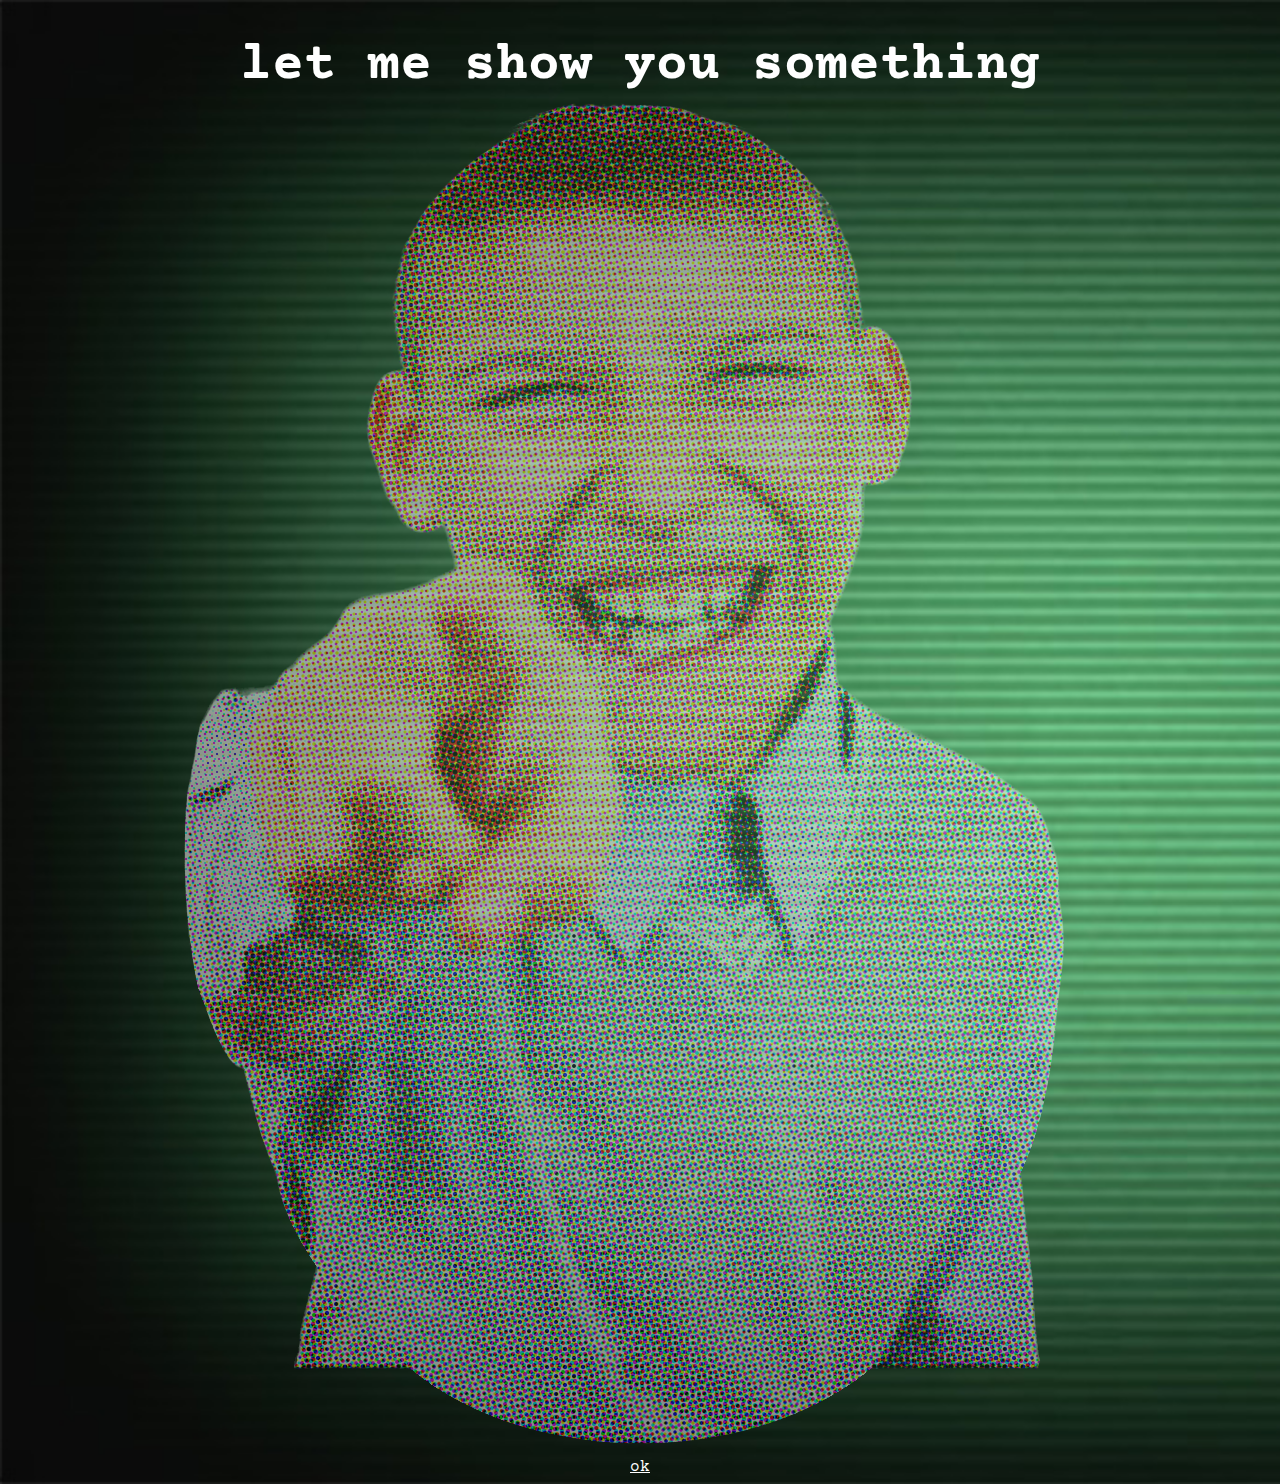
<file: index.html>
<!DOCTYPE html>
<!--[if lt IE 7]>      <html class="no-js lt-ie9 lt-ie8 lt-ie7"> <![endif]-->
<!--[if IE 7]>         <html class="no-js lt-ie9 lt-ie8"> <![endif]-->
<!--[if IE 8]>         <html class="no-js lt-ie9"> <![endif]-->
<!--[if gt IE 8]>      <html class="no-js"> <!--<![endif]-->
<html>
  <head>
    <meta charset="utf-8" />
    <meta http-equiv="X-UA-Compatible" content="IE=edge" />
    <title>The Scary Maze Game</title>
    <meta name="description" content="" />
    <meta name="viewport" content="width=device-width, initial-scale=1" />
    <link rel="stylesheet" href="css/stylesheet.css" />
  </head>
  <body id="blankscreen">
    <h1>let me show you something</h1>
    <img src="img/brother.png" style="opacity: 50%; margin-top: -5%" />
    <a href="opening.html">ok</a>
  </body>
</html>
</file>
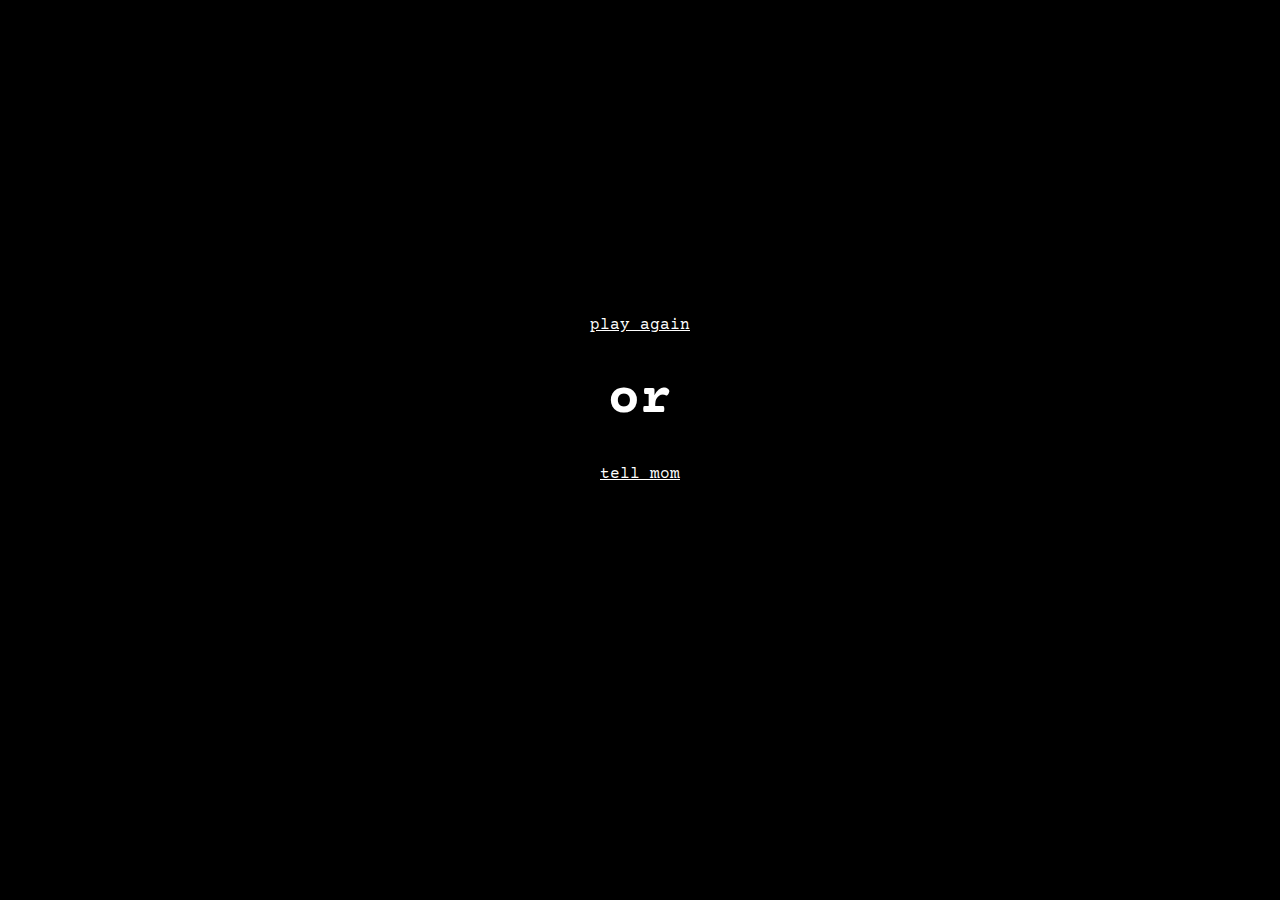
<file: decide.html>
<!DOCTYPE html>
<!--[if lt IE 7]>      <html class="no-js lt-ie9 lt-ie8 lt-ie7"> <![endif]-->
<!--[if IE 7]>         <html class="no-js lt-ie9 lt-ie8"> <![endif]-->
<!--[if IE 8]>         <html class="no-js lt-ie9"> <![endif]-->
<!--[if gt IE 8]>      <html class="no-js"> <!--<![endif]-->
<html>
  <head>
    <meta charset="utf-8" />
    <meta http-equiv="X-UA-Compatible" content="IE=edge" />
    <title>Decide</title>
    <meta name="description" content="" />
    <meta name="viewport" content="width=device-width, initial-scale=1" />
    <link rel="stylesheet" href="css/stylesheet.css" />
  </head>
  <body>
    <div id="center">
      <a href="index.html">play again</a>
      <h1>or</h1>
      <a href="tellmom.html">tell mom</a>
    </div>
  </body>
</html>
</file>
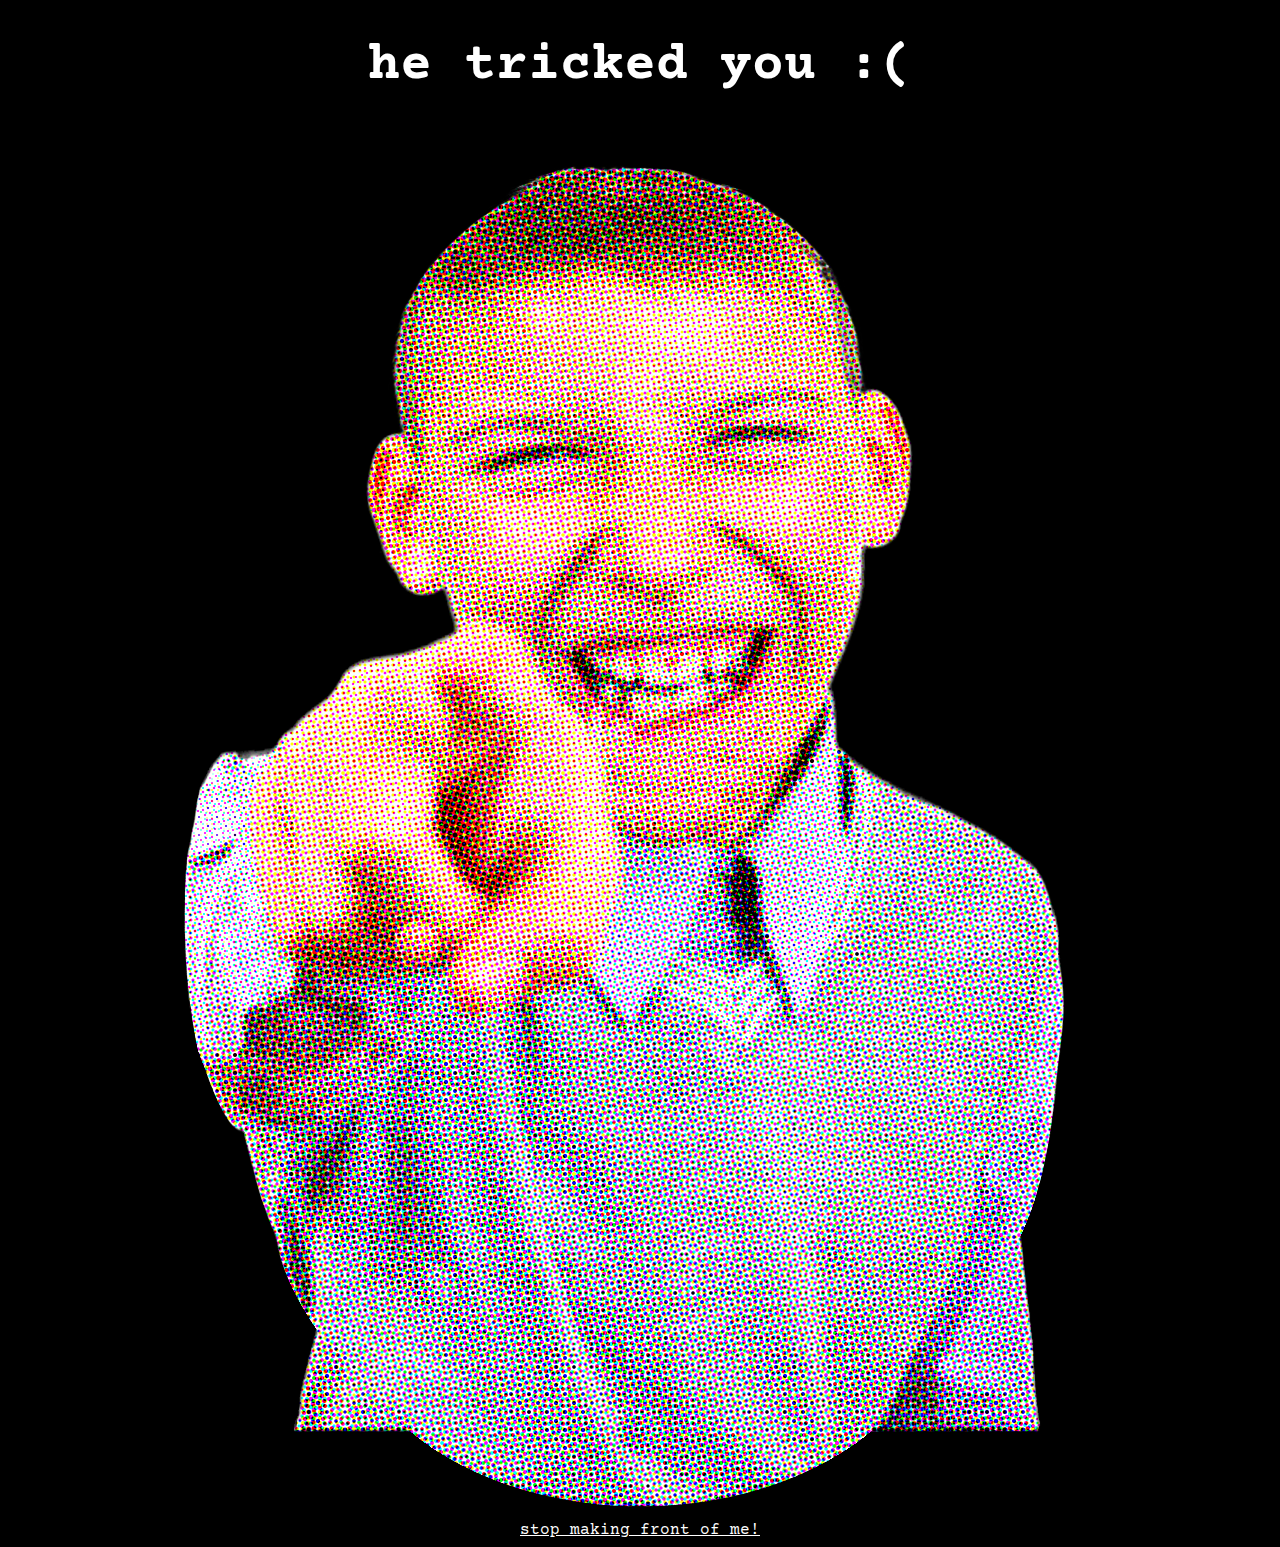
<file: hahaha.html>
<!DOCTYPE html>
<!--[if lt IE 7]>      <html class="no-js lt-ie9 lt-ie8 lt-ie7"> <![endif]-->
<!--[if IE 7]>         <html class="no-js lt-ie9 lt-ie8"> <![endif]-->
<!--[if IE 8]>         <html class="no-js lt-ie9"> <![endif]-->
<!--[if gt IE 8]>      <html class="no-js"> <!--<![endif]-->
<html>
  <head>
    <meta charset="utf-8" />
    <meta http-equiv="X-UA-Compatible" content="IE=edge" />
    <title>hahaha</title>
    <meta name="description" content="" />
    <meta name="viewport" content="width=device-width, initial-scale=1" />
    <link rel="stylesheet" href="css/stylesheet.css" />
  </head>
  <body>
    <h1>he tricked you :(</h1>
    <img src="img/brother.png" />
    <a href="decide.html">stop making front of me!</a>
  </body>
</html>
</file>
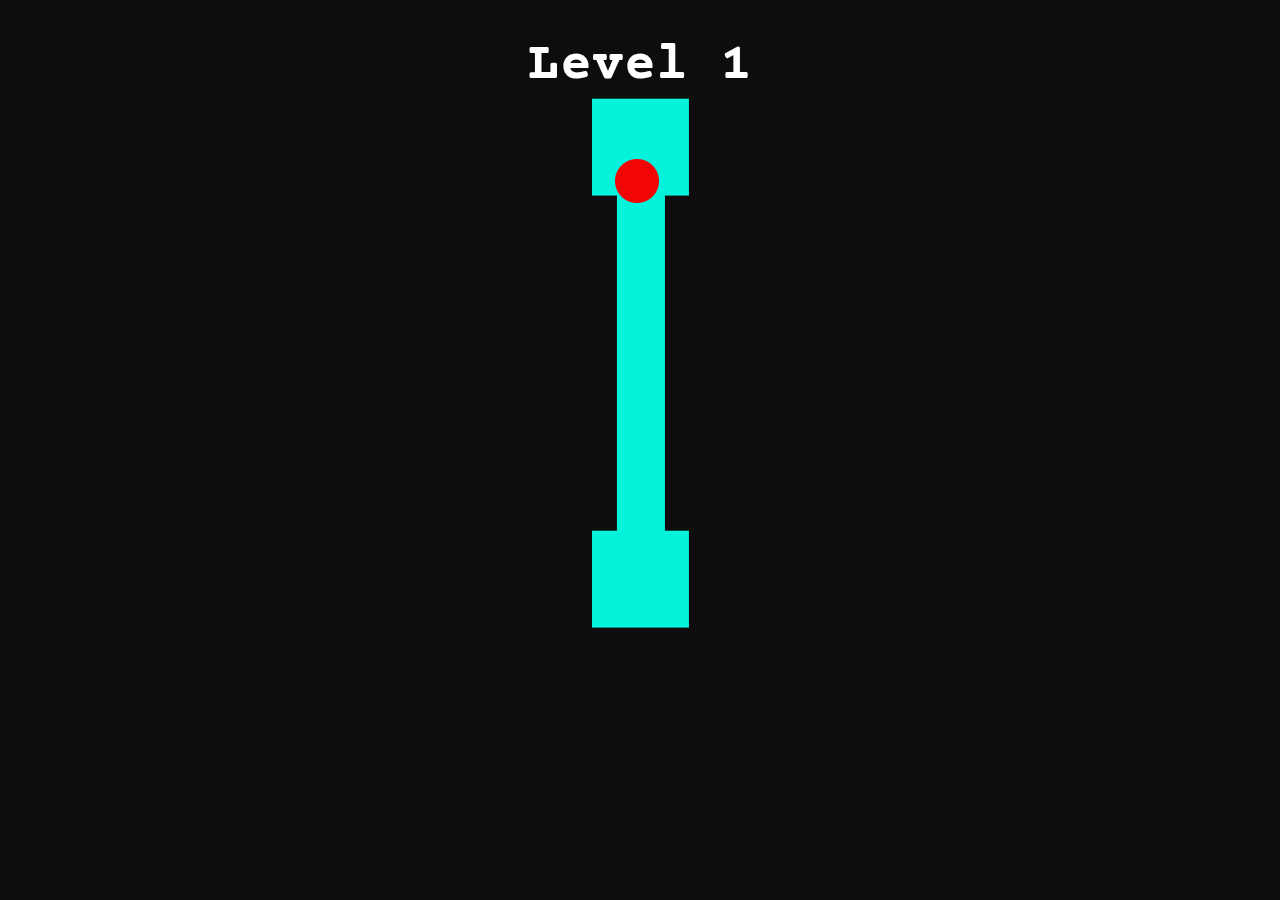
<file: level1.html>
<!DOCTYPE html>
<!--[if lt IE 7]>      <html class="no-js lt-ie9 lt-ie8 lt-ie7"> <![endif]-->
<!--[if IE 7]>         <html class="no-js lt-ie9 lt-ie8"> <![endif]-->
<!--[if IE 8]>         <html class="no-js lt-ie9"> <![endif]-->
<!--[if gt IE 8]>      <html class="no-js"> <!--<![endif]-->
<html>
  <head>
    <meta charset="utf-8" />
    <meta http-equiv="X-UA-Compatible" content="IE=edge" />
    <title>Level 1</title>
    <meta name="description" content="" />
    <meta name="viewport" content="width=device-width, initial-scale=1" />
    <link rel="stylesheet" href="css/stylesheet.css" />
  </head>
  <body id="level1">
    <h1>Level 1</h1>
    <div id="reddot1">
      <div id="reddot1header"> <img src="img/reddot.png" /></div>
     
    </div>
    <div class="hide1"></div>
      <a class="levellink1" 
      href="level2.html">next level</a>
    </div>
    <script>
      //Make the DIV element draggagle:
      dragElement(document.getElementById("reddot1"));
      
      function dragElement(elmnt) {
        var pos1 = 0, pos2 = 0, pos3 = 0, pos4 = 0;
        if (document.getElementById(elmnt.id + "header")) {
          /* if present, the header is where you move the DIV from:*/
          document.getElementById(elmnt.id + "header").onmousedown = dragMouseDown;
        } else {
          /* otherwise, move the DIV from anywhere inside the DIV:*/
          elmnt.onmousedown = dragMouseDown;
        }
      
        function dragMouseDown(e) {
          e = e || window.event;
          e.preventDefault();
          // get the mouse cursor position at startup:
          pos3 = e.clientX;
          pos4 = e.clientY;
          document.onmouseup = closeDragElement;
          // call a function whenever the cursor moves:
          document.onmousemove = elementDrag;
        }
      
        function elementDrag(e) {
          e = e || window.event;
          e.preventDefault();
          // calculate the new cursor position:
          pos1 = pos3 - e.clientX;
          pos2 = pos4 - e.clientY;
          pos3 = e.clientX;
          pos4 = e.clientY;
          // set the element's new position:
          elmnt.style.top = (elmnt.offsetTop - pos2) + "px";
          elmnt.style.left = (elmnt.offsetLeft - pos1) + "px";
        }
      
        function closeDragElement() {
          /* stop moving when mouse button is released:*/
          document.onmouseup = null;
          document.onmousemove = null;
        }
      }</script>
  </body>
 
</html>
</file>
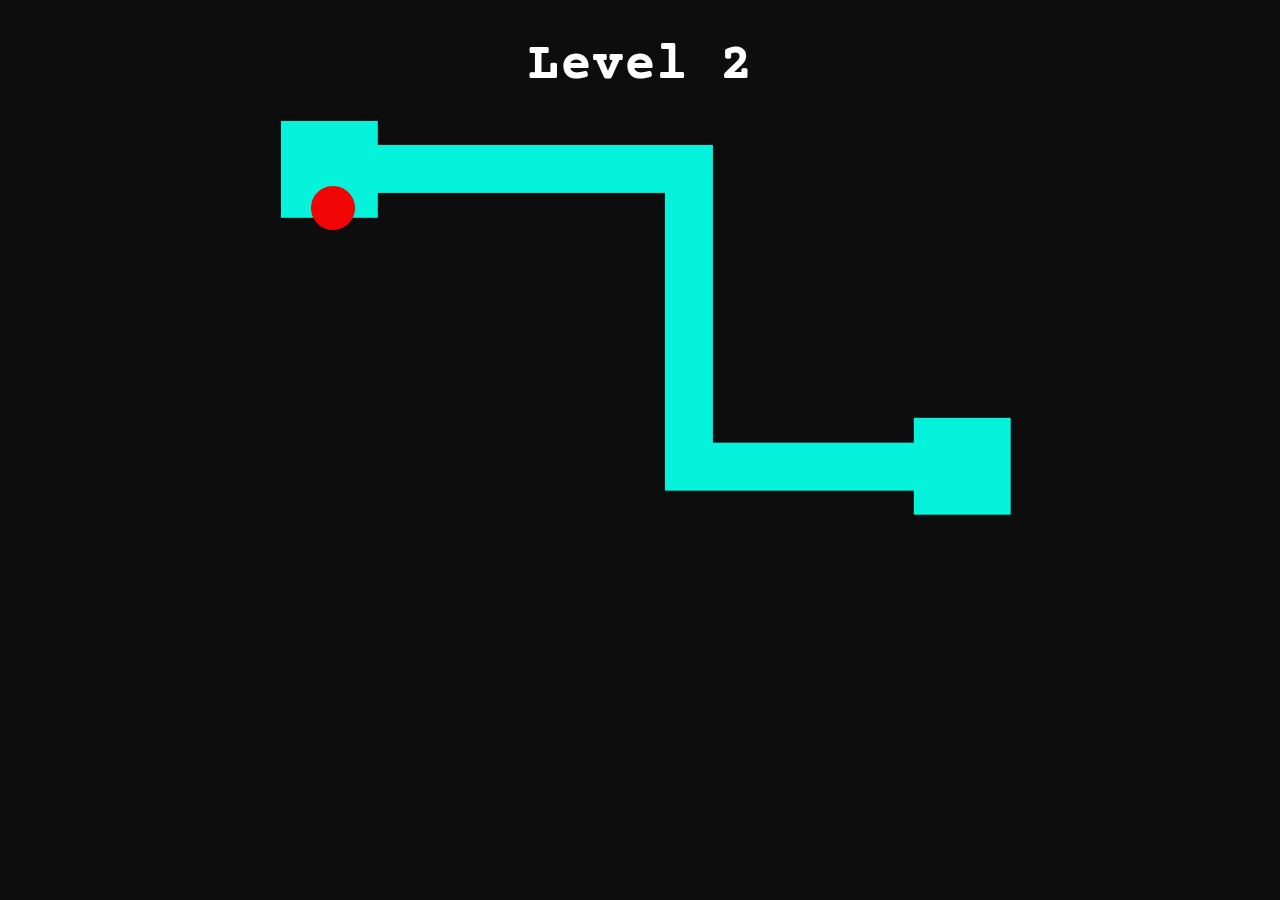
<file: level2.html>
<!DOCTYPE html>
<!--[if lt IE 7]>      <html class="no-js lt-ie9 lt-ie8 lt-ie7"> <![endif]-->
<!--[if IE 7]>         <html class="no-js lt-ie9 lt-ie8"> <![endif]-->
<!--[if IE 8]>         <html class="no-js lt-ie9"> <![endif]-->
<!--[if gt IE 8]>      <html class="no-js"> <!--<![endif]-->
<html>
  <head>
    <meta charset="utf-8" />
    <meta http-equiv="X-UA-Compatible" content="IE=edge" />
    <title>Level 2</title>
    <meta name="description" content="" />
    <meta name="viewport" content="width=device-width, initial-scale=1" />
    <link rel="stylesheet" href="css/stylesheet.css" />
  </head>
  <body id="level2">
    <h1>Level 2</h1>
    <div id="reddot2">
      <div id="reddot2header"> <img src="img/reddot.png" /></div>
      </div>
    <div class="hide2"></div>
    <a class="levellink2" 
    href="level3.html">next level</a>
  </div>
  <script>
    //Make the DIV element draggagle:
    dragElement(document.getElementById("reddot2"));
    
    function dragElement(elmnt) {
      var pos1 = 0, pos2 = 0, pos3 = 0, pos4 = 0;
      if (document.getElementById(elmnt.id + "header")) {
        /* if present, the header is where you move the DIV from:*/
        document.getElementById(elmnt.id + "header").onmousedown = dragMouseDown;
      } else {
        /* otherwise, move the DIV from anywhere inside the DIV:*/
        elmnt.onmousedown = dragMouseDown;
      }
    
      function dragMouseDown(e) {
        e = e || window.event;
        e.preventDefault();
        // get the mouse cursor position at startup:
        pos3 = e.clientX;
        pos4 = e.clientY;
        document.onmouseup = closeDragElement;
        // call a function whenever the cursor moves:
        document.onmousemove = elementDrag;
      }
    
      function elementDrag(e) {
        e = e || window.event;
        e.preventDefault();
        // calculate the new cursor position:
        pos1 = pos3 - e.clientX;
        pos2 = pos4 - e.clientY;
        pos3 = e.clientX;
        pos4 = e.clientY;
        // set the element's new position:
        elmnt.style.top = (elmnt.offsetTop - pos2) + "px";
        elmnt.style.left = (elmnt.offsetLeft - pos1) + "px";
      }
    
      function closeDragElement() {
        /* stop moving when mouse button is released:*/
        document.onmouseup = null;
        document.onmousemove = null;
      }
    }</script>
  </body>
</html>
</file>
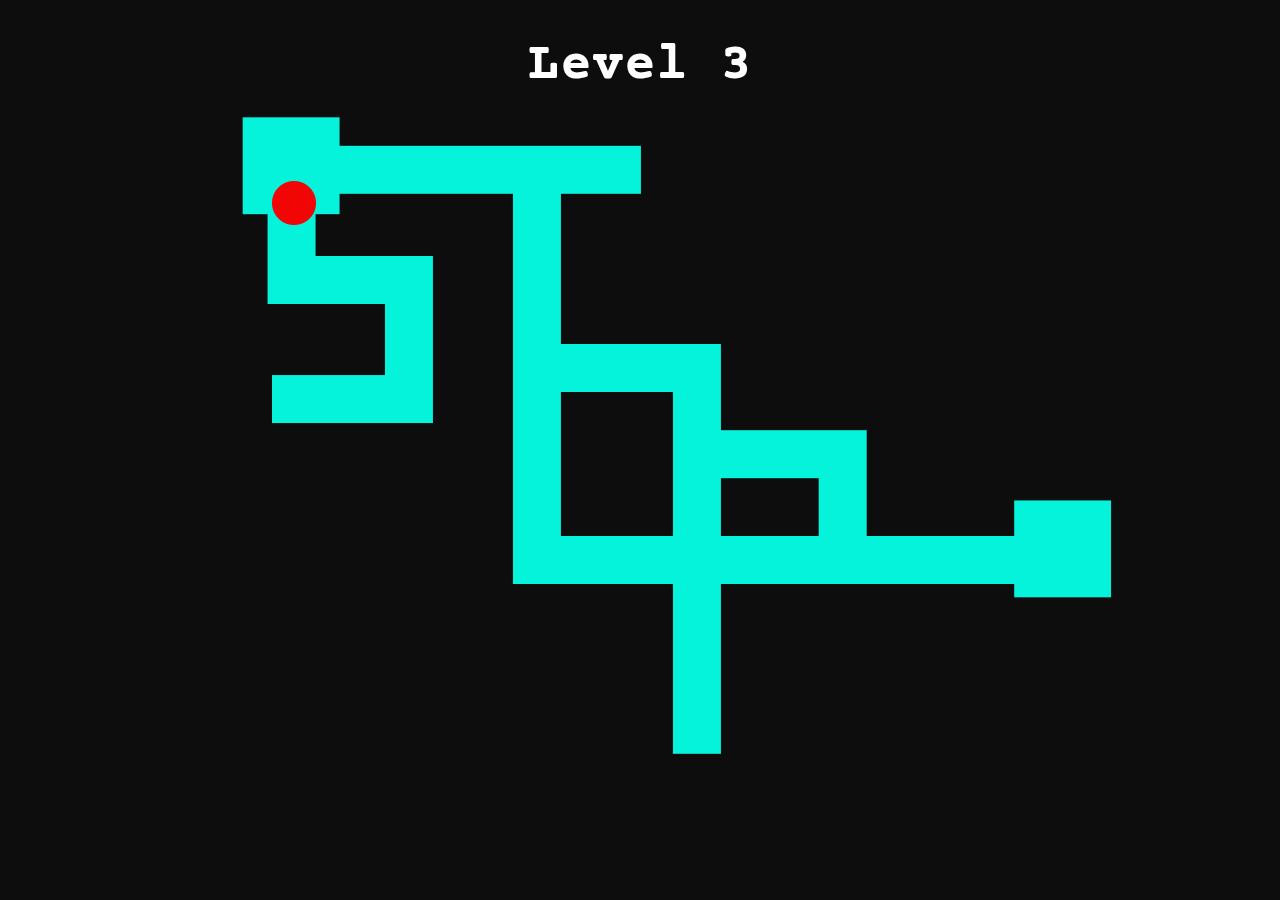
<file: level3.html>
<!DOCTYPE html>
<!--[if lt IE 7]>      <html class="no-js lt-ie9 lt-ie8 lt-ie7"> <![endif]-->
<!--[if IE 7]>         <html class="no-js lt-ie9 lt-ie8"> <![endif]-->
<!--[if IE 8]>         <html class="no-js lt-ie9"> <![endif]-->
<!--[if gt IE 8]>      <html class="no-js"> <!--<![endif]-->
<html>
  <head>
    <meta charset="utf-8" />
    <meta http-equiv="X-UA-Compatible" content="IE=edge" />
    <title>Level 3</title>
    <meta name="description" content="" />
    <meta name="viewport" content="width=device-width, initial-scale=1" />
    <link rel="stylesheet" href="css/stylesheet.css" />
  </head>
  <body id="level3">
    <h1>Level 3</h1>
    <div id="reddot3">
      <div id="reddot3header"> <img src="img/reddot.png" /></div>
      </div>
  
    <div class="hide3"></div>
    <a class="levellink3" 
    href="level4.html">next level</a>
  </div>
  <script>
    //Make the DIV element draggagle:
    dragElement(document.getElementById("reddot3"));
    
    function dragElement(elmnt) {
      var pos1 = 0, pos2 = 0, pos3 = 0, pos4 = 0;
      if (document.getElementById(elmnt.id + "header")) {
        /* if present, the header is where you move the DIV from:*/
        document.getElementById(elmnt.id + "header").onmousedown = dragMouseDown;
      } else {
        /* otherwise, move the DIV from anywhere inside the DIV:*/
        elmnt.onmousedown = dragMouseDown;
      }
    
      function dragMouseDown(e) {
        e = e || window.event;
        e.preventDefault();
        // get the mouse cursor position at startup:
        pos3 = e.clientX;
        pos4 = e.clientY;
        document.onmouseup = closeDragElement;
        // call a function whenever the cursor moves:
        document.onmousemove = elementDrag;
      }
    
      function elementDrag(e) {
        e = e || window.event;
        e.preventDefault();
        // calculate the new cursor position:
        pos1 = pos3 - e.clientX;
        pos2 = pos4 - e.clientY;
        pos3 = e.clientX;
        pos4 = e.clientY;
        // set the element's new position:
        elmnt.style.top = (elmnt.offsetTop - pos2) + "px";
        elmnt.style.left = (elmnt.offsetLeft - pos1) + "px";
      }
    
      function closeDragElement() {
        /* stop moving when mouse button is released:*/
        document.onmouseup = null;
        document.onmousemove = null;
      }
    }</script>
  </body>
</html>
</file>
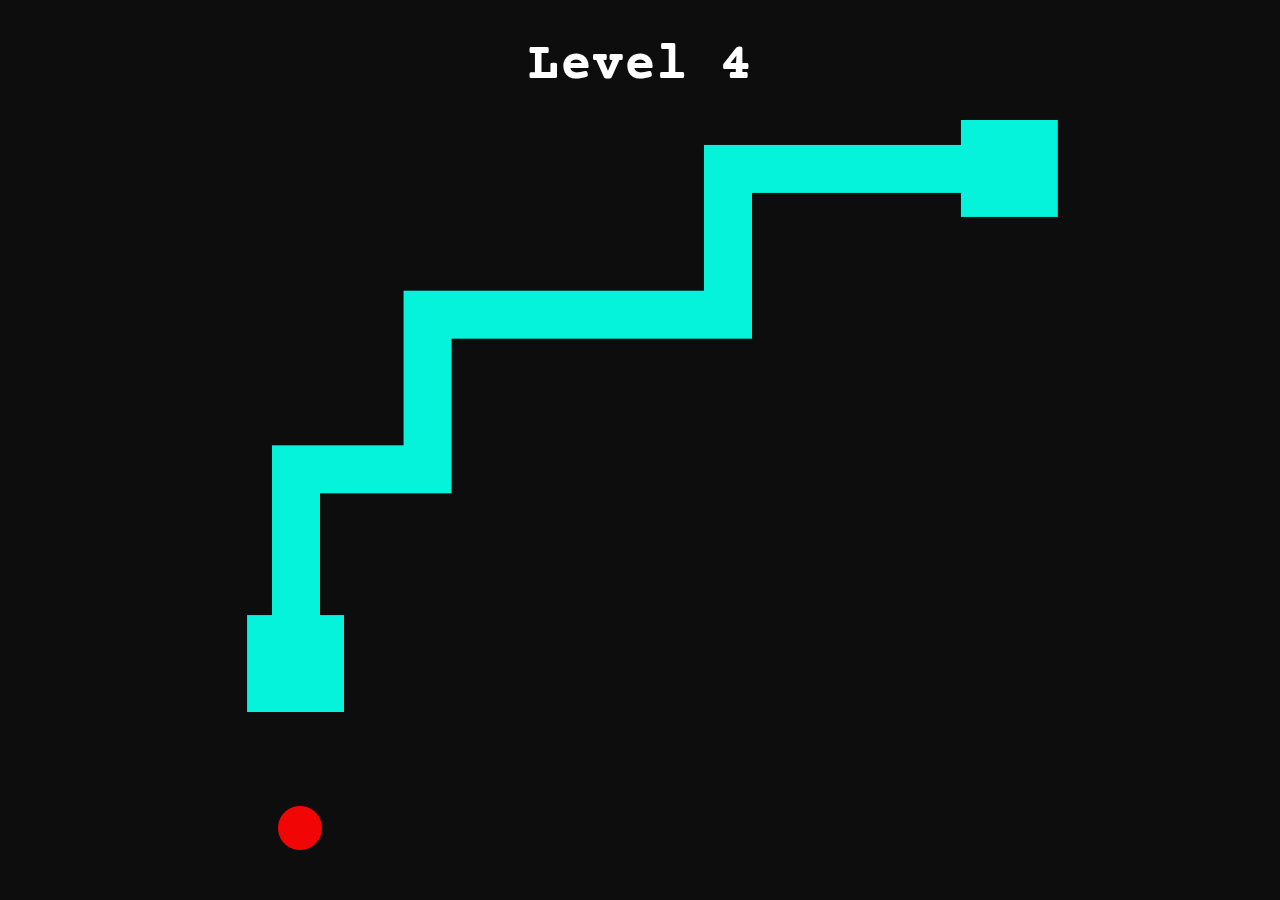
<file: level4.html>
<!DOCTYPE html>
<!--[if lt IE 7]>      <html class="no-js lt-ie9 lt-ie8 lt-ie7"> <![endif]-->
<!--[if IE 7]>         <html class="no-js lt-ie9 lt-ie8"> <![endif]-->
<!--[if IE 8]>         <html class="no-js lt-ie9"> <![endif]-->
<!--[if gt IE 8]>      <html class="no-js"> <!--<![endif]-->
<html>
  <head>
    <meta charset="utf-8" />
    <meta http-equiv="X-UA-Compatible" content="IE=edge" />
    <title>Level 4</title>
    <meta name="description" content="" />
    <meta name="viewport" content="width=device-width, initial-scale=1" />
    <link rel="stylesheet" href="css/stylesheet.css" />
  </head>
  <body id="level4">
    <h1>Level 4</h1>
    <div id="reddot4">
      <div id="reddot4header"> <img src="img/reddot.png" /></div>
      </div>
  

    <div class="hide4"></div>
    <a class="levellink4" 
    href="level5.html">next level</a>
  </div>
  <script>
    //Make the DIV element draggagle:
    dragElement(document.getElementById("reddot4"));
    
    function dragElement(elmnt) {
      var pos1 = 0, pos2 = 0, pos3 = 0, pos4 = 0;
      if (document.getElementById(elmnt.id + "header")) {
        /* if present, the header is where you move the DIV from:*/
        document.getElementById(elmnt.id + "header").onmousedown = dragMouseDown;
      } else {
        /* otherwise, move the DIV from anywhere inside the DIV:*/
        elmnt.onmousedown = dragMouseDown;
      }
    
      function dragMouseDown(e) {
        e = e || window.event;
        e.preventDefault();
        // get the mouse cursor position at startup:
        pos3 = e.clientX;
        pos4 = e.clientY;
        document.onmouseup = closeDragElement;
        // call a function whenever the cursor moves:
        document.onmousemove = elementDrag;
      }
    
      function elementDrag(e) {
        e = e || window.event;
        e.preventDefault();
        // calculate the new cursor position:
        pos1 = pos3 - e.clientX;
        pos2 = pos4 - e.clientY;
        pos3 = e.clientX;
        pos4 = e.clientY;
        // set the element's new position:
        elmnt.style.top = (elmnt.offsetTop - pos2) + "px";
        elmnt.style.left = (elmnt.offsetLeft - pos1) + "px";
      }
    
      function closeDragElement() {
        /* stop moving when mouse button is released:*/
        document.onmouseup = null;
        document.onmousemove = null;
      }
    }</script>
  </body>
</html>
</file>
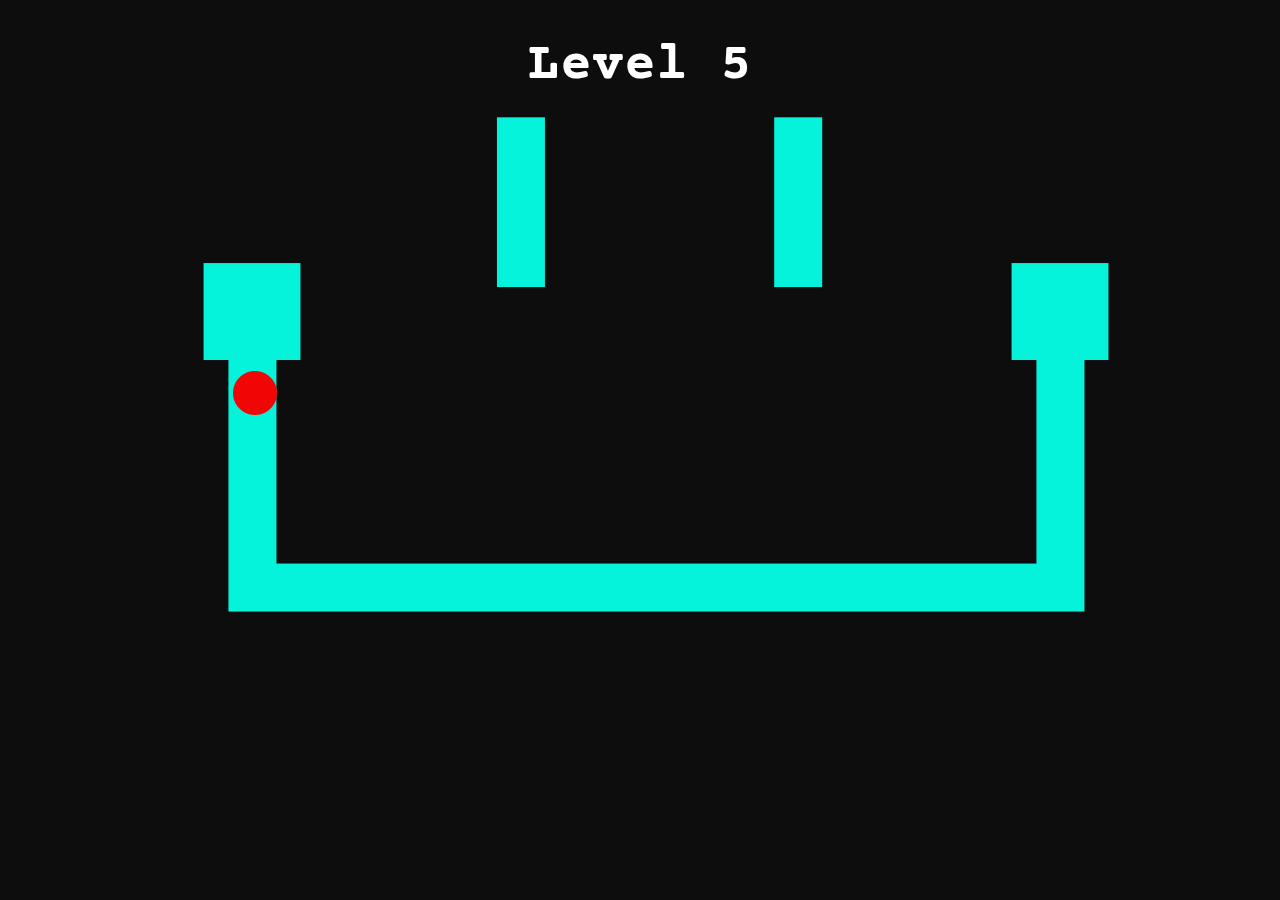
<file: level5.html>
<!DOCTYPE html>
<!--[if lt IE 7]>      <html class="no-js lt-ie9 lt-ie8 lt-ie7"> <![endif]-->
<!--[if IE 7]>         <html class="no-js lt-ie9 lt-ie8"> <![endif]-->
<!--[if IE 8]>         <html class="no-js lt-ie9"> <![endif]-->
<!--[if gt IE 8]>      <html class="no-js"> <!--<![endif]-->
<html>
    <head>
        <meta charset="utf-8">
        <meta http-equiv="X-UA-Compatible" content="IE=edge">
        <title>Level 5</title>
        <meta name="description" content="">
        <meta name="viewport" content="width=device-width, initial-scale=1">
        <link rel="stylesheet" href="css/stylesheet.css">
    </head>
    <body id="level5">
        <h1>Level 5</h1>
        <div id="reddot5">
            <div id="reddot5header"> <img src="img/reddot.png" /></div>
            </div>
       
          <div class="hide5"></div>
          <a class="levellink5" 
          href="level6.html">next level</a>
        </div>
        <script>
            //Make the DIV element draggagle:
            dragElement(document.getElementById("reddot5"));
            
            function dragElement(elmnt) {
              var pos1 = 0, pos2 = 0, pos3 = 0, pos4 = 0;
              if (document.getElementById(elmnt.id + "header")) {
                /* if present, the header is where you move the DIV from:*/
                document.getElementById(elmnt.id + "header").onmousedown = dragMouseDown;
              } else {
                /* otherwise, move the DIV from anywhere inside the DIV:*/
                elmnt.onmousedown = dragMouseDown;
              }
            
              function dragMouseDown(e) {
                e = e || window.event;
                e.preventDefault();
                // get the mouse cursor position at startup:
                pos3 = e.clientX;
                pos4 = e.clientY;
                document.onmouseup = closeDragElement;
                // call a function whenever the cursor moves:
                document.onmousemove = elementDrag;
              }
            
              function elementDrag(e) {
                e = e || window.event;
                e.preventDefault();
                // calculate the new cursor position:
                pos1 = pos3 - e.clientX;
                pos2 = pos4 - e.clientY;
                pos3 = e.clientX;
                pos4 = e.clientY;
                // set the element's new position:
                elmnt.style.top = (elmnt.offsetTop - pos2) + "px";
                elmnt.style.left = (elmnt.offsetLeft - pos1) + "px";
              }
            
              function closeDragElement() {
                /* stop moving when mouse button is released:*/
                document.onmouseup = null;
                document.onmousemove = null;
              }
            }</script>
    </body>
</html>
</file>
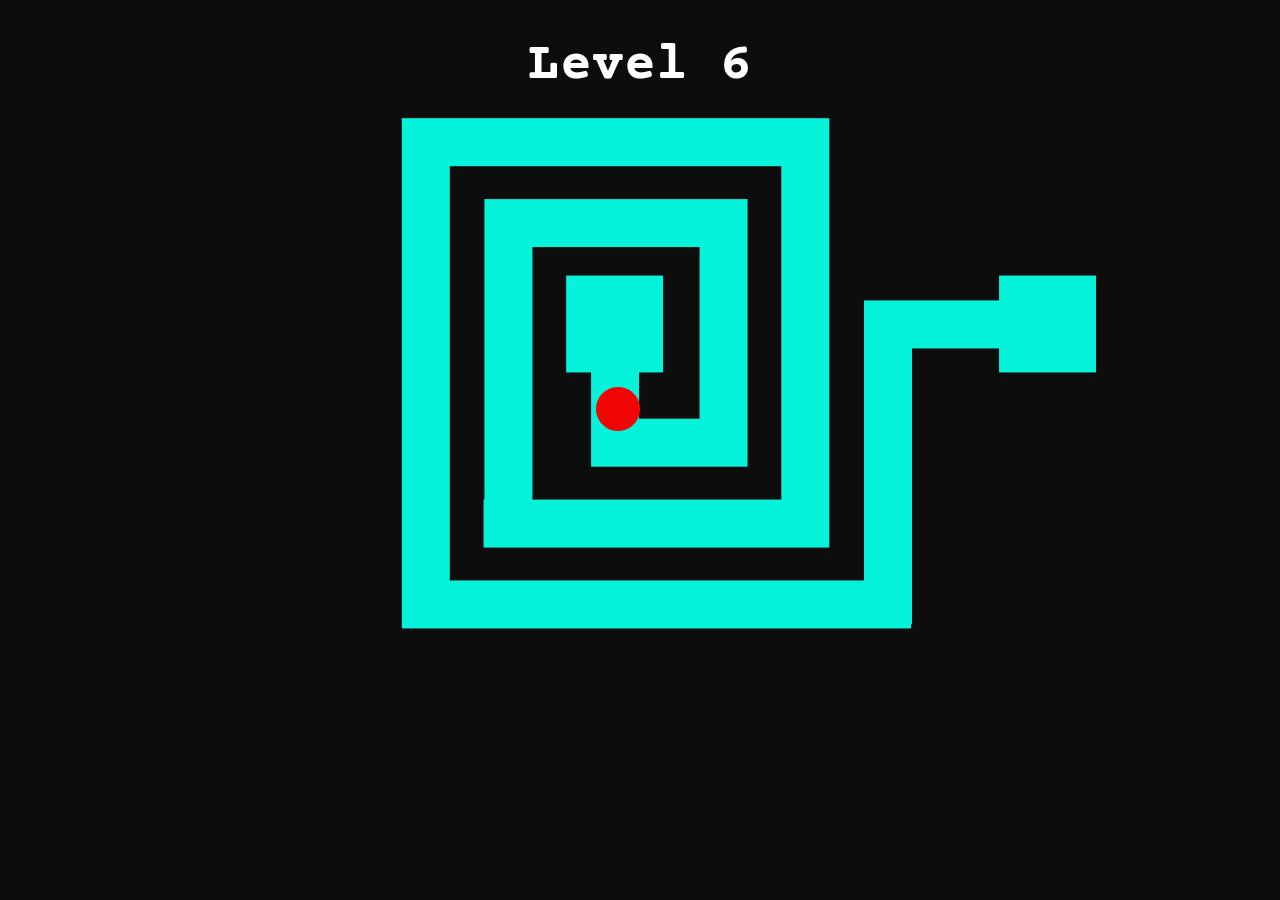
<file: level6.html>
<!DOCTYPE html>
<!--[if lt IE 7]>      <html class="no-js lt-ie9 lt-ie8 lt-ie7"> <![endif]-->
<!--[if IE 7]>         <html class="no-js lt-ie9 lt-ie8"> <![endif]-->
<!--[if IE 8]>         <html class="no-js lt-ie9"> <![endif]-->
<!--[if gt IE 8]>      <html class="no-js"> <!--<![endif]-->
<html>
  <head>
    <meta charset="utf-8" />
    <meta http-equiv="X-UA-Compatible" content="IE=edge" />
    <title>Level 6</title>
    <meta name="description" content="" />
    <meta name="viewport" content="width=device-width, initial-scale=1" />
    <link rel="stylesheet" href="css/stylesheet.css" />
  </head>
  <body id="level6">
    <img id="exorcist" src="img/exorcist.png" />
    <h1>Level 6</h1>
    <div id="reddot6">
      <div id="reddot6header"><img src="img/reddot.png" /></div>
    </div>

    <a id="finish" href="hahaha.html">finish</a>
    <audio id="myAudio" controls>
      <source src="scream14-6918.mp3" type="audio/mp3" />
      Your browser does not support the audio element.
    </audio>

    <script>
      document.addEventListener("DOMContentLoaded", function () {
        var audio = document.getElementById("myAudio");

        // Function to delay autoplay
        function delayAudioPlay() {
          setTimeout(function () {
            audio.play();
          }, 7600); // Delay in milliseconds (e.g., 5000 = 5 seconds)
        }

        // Call the function to delay autoplay
        delayAudioPlay();
      });
    </script>
    <script>
      //Make the DIV element draggagle:
      dragElement(document.getElementById("reddot6"));

      function dragElement(elmnt) {
        var pos1 = 0,
          pos2 = 0,
          pos3 = 0,
          pos4 = 0;
        if (document.getElementById(elmnt.id + "header")) {
          /* if present, the header is where you move the DIV from:*/
          document.getElementById(elmnt.id + "header").onmousedown =
            dragMouseDown;
        } else {
          /* otherwise, move the DIV from anywhere inside the DIV:*/
          elmnt.onmousedown = dragMouseDown;
        }

        function dragMouseDown(e) {
          e = e || window.event;
          e.preventDefault();
          // get the mouse cursor position at startup:
          pos3 = e.clientX;
          pos4 = e.clientY;
          document.onmouseup = closeDragElement;
          // call a function whenever the cursor moves:
          document.onmousemove = elementDrag;
        }

        function elementDrag(e) {
          e = e || window.event;
          e.preventDefault();
          // calculate the new cursor position:
          pos1 = pos3 - e.clientX;
          pos2 = pos4 - e.clientY;
          pos3 = e.clientX;
          pos4 = e.clientY;
          // set the element's new position:
          elmnt.style.top = elmnt.offsetTop - pos2 + "px";
          elmnt.style.left = elmnt.offsetLeft - pos1 + "px";
        }

        function closeDragElement() {
          /* stop moving when mouse button is released:*/
          document.onmouseup = null;
          document.onmousemove = null;
        }
      }
    </script>
  </body>
</html>
</file>
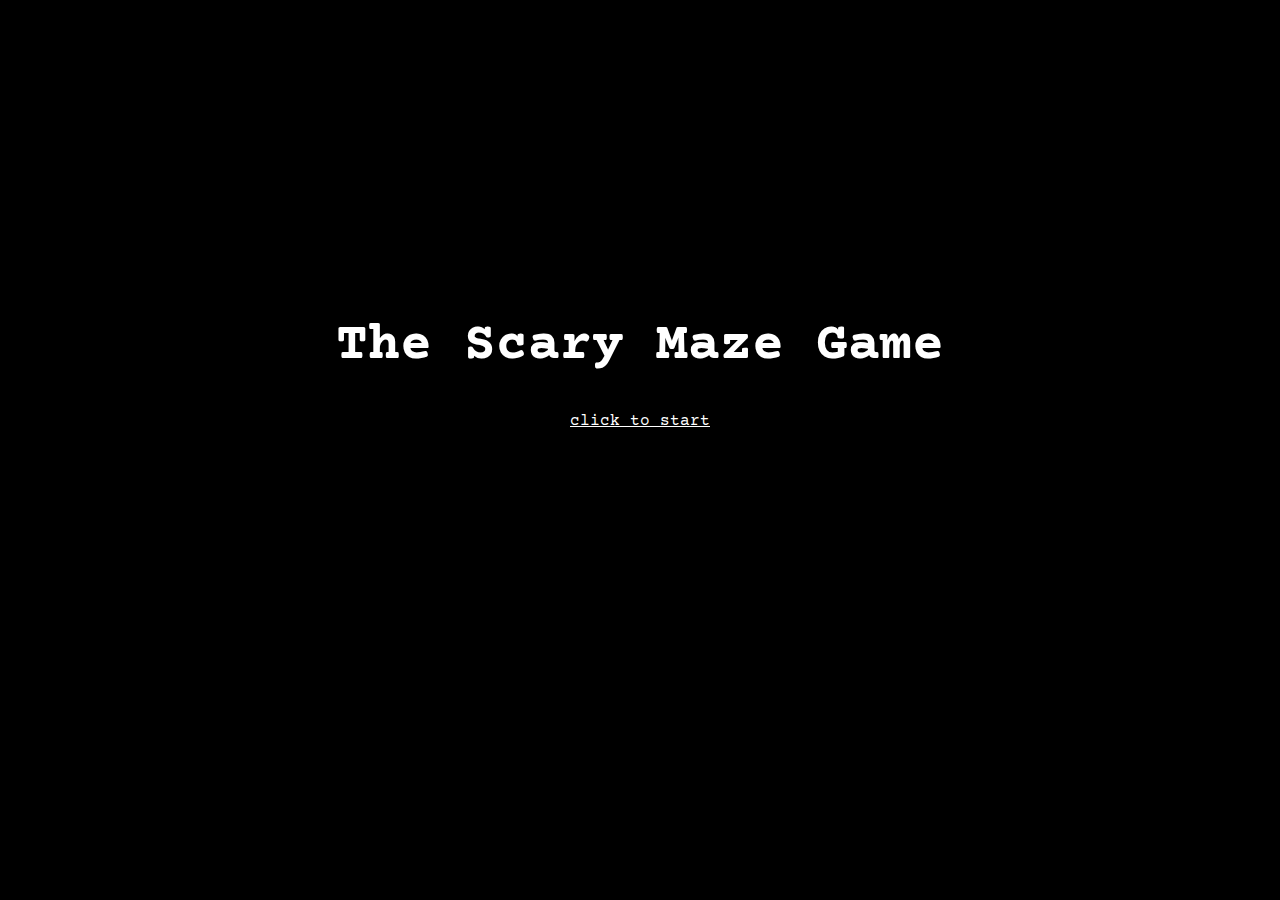
<file: opening.html>
<!DOCTYPE html>
<!--[if lt IE 7]>      <html class="no-js lt-ie9 lt-ie8 lt-ie7"> <![endif]-->
<!--[if IE 7]>         <html class="no-js lt-ie9 lt-ie8"> <![endif]-->
<!--[if IE 8]>         <html class="no-js lt-ie9"> <![endif]-->
<!--[if gt IE 8]>      <html class="no-js"> <!--<![endif]-->
<html>
  <head>
    <meta charset="utf-8" />
    <meta http-equiv="X-UA-Compatible" content="IE=edge" />
    <title>Welcome</title>
    <meta name="description" content="" />
    <meta name="viewport" content="width=device-width, initial-scale=1" />
    <link rel="stylesheet" href="css/stylesheet.css" />
  </head>
  <body>
    <div id="center">
      <h1>The Scary Maze Game</h1>
      <a href="level1.html">click to start</a>
    </div>
  </body>
</html>
</file>
<file: css/stylesheet.css>
@import url("https://fonts.googleapis.com/css2?family=Courier+Prime:ital,wght@0,400;0,700;1,400;1,700&display=swap");

body {
  background-color: black;
  font-family: "Courier Prime", monospace;
  font-weight: lighter;
  font-style: normal;
  text-align: center;
}

h1 {
  font-size: 40pt;
  color: white;
}

#blankscreen {
  background-image: url("../img/blankscreen.jpg");
  background-repeat: no-repeat;
  background-size: cover;
}

#center {
  margin-top: 25%;
}

#level1 {
  background-image: url("../img/level1.png");
  background-repeat: no-repeat;
  background-size: cover;
}
#level2 {
  background-image: url("../img/level2.png");
  background-repeat: no-repeat;
  background-size: cover;
}
#level3 {
  background-image: url("../img/level3.png");
  background-repeat: no-repeat;
  background-size: cover;
}
#level4 {
  background-image: url("../img/level4.png");
  background-repeat: no-repeat;
  background-size: cover;
}
#level5 {
  background-image: url("../img/level5.png");
  background-repeat: no-repeat;
  background-size: cover;
}
#level6 {
  background-image: url("../img/level6.png");
  background-repeat: no-repeat;
  background-size: cover;
}

img {
  display: block;
  margin: auto;
}
.resizer {
  width: 100px;
  height: 100px;
  overflow: hidden;
  opacity: 0;
  resize: both;
}

.wrap {
  width: min-content;
  position: relative;
}
.x {
  pointer-events: none;
  position: absolute;
  bottom: -10px;
  left: calc(100% - 20px);
  line-height: 0;
  color: red;
  font-size: 50px;
}

a:link {
  color: white;
  font-size: 12pt;
  z-index: 1;
}

a:visited {
  color: white;
}

a:hover {
  color: red;
}
#reddot1 {
  position: absolute;
  right: 47.75%;
  top: 16.5%;
  z-index: 2;
}

#reddot1header {
  padding: 10px;
  cursor: move;
}
#reddot2 {
  position: absolute;
  left: 23.5%;
  top: 19.5%;
  z-index: 2;
}

#reddot2header {
  padding: 10px;
  cursor: move;
}
#reddot3 {
  position: absolute;
  left: 20.5%;
  top: 19%;
  z-index: 2;
}

#reddot3header {
  padding: 10px;
  cursor: move;
}
#reddot4 {
  position: absolute;
  left: 20.9%;
  bottom: 4.5%;
  z-index: 2;
}

#reddot4header {
  padding: 10px;
  cursor: move;
}
#reddot5 {
  position: absolute;
  left: 17.4%;
  bottom: 52.75%;
  z-index: 2;
}

#reddot5header {
  padding: 10px;
  cursor: move;
}
#reddot6 {
  position: absolute;
  left: 45.75%;
  bottom: 51%;
  z-index: 2;
}

#reddot6header {
  padding: 10px;
  cursor: move;
}
.levellink1 {
  display: none;
  font-size: 12pt;
  position: absolute;
  right: 46.5%;
  bottom: 13.5%;
}

.hide1 {
  font-size: 12pt;
  position: absolute;
  right: 46.5%;
  bottom: 13.5%;
  width: 100px;
  height: 100px;
}

.hide1:hover + .levellink1 {
  display: block;
  color: red;
}
.levellink2 {
  display: none;
  font-size: 12pt;
  position: absolute;
  right: 21.5%;
  bottom: 29%;
}

.hide2 {
  font-size: 12pt;
  position: absolute;
  right: 21.5%;
  bottom: 29%;
  width: 100px;
  height: 100px;
}

.hide2:hover + .levellink2 {
  display: block;
  color: red;
}

.levellink3 {
  display: none;
  font-size: 12pt;
  position: absolute;
  right: 13.5%;
  bottom: 17.75%;
}

.hide3 {
  font-size: 12pt;
  position: absolute;
  right: 13.5%;
  bottom: 17.75%;
  width: 100px;
  height: 100px;
}

.hide3:hover + .levellink3 {
  display: block;
  color: red;
}

.levellink4 {
  display: none;
  font-size: 12pt;
  position: absolute;
  right: 17.75%;
  top: 27.5%;
}

.hide4 {
  font-size: 12pt;
  position: absolute;
  right: 17.75%;
  top: 27.5%;
  width: 100px;
  height: 100px;
}

.hide4:hover + .levellink4 {
  display: block;
  color: red;
}

.levellink5 {
  display: none;
  font-size: 12pt;
  position: absolute;
  right: 13.75%;
  top: 47%;
}

.hide5 {
  font-size: 12pt;
  position: absolute;
  right: 13.75%;
  top: 47%;
  width: 100px;
  height: 100px;
}

.hide5:hover + .levellink5 {
  display: block;
  color: red;
}

#exorcist {
  position: absolute;
  text-align: center;
  z-index: 1;
  max-width: 100%;
  animation: cssAnimation 0s 8s forwards;
  visibility: hidden;
}

@keyframes cssAnimation {
  to {
    visibility: visible;
  }
}

#finish {
  z-index: 1;
  position: absolute;
  bottom: 0;
  right: 0;
  animation: cssAnimation 0s 15s forwards;
  visibility: hidden;
}
@keyframes cssAnimation {
  to {
    visibility: visible;
  }
}
#disney {
  position: absolute;
  margin-left: 27%;
  margin-top: 3%;
  width: 46%;
  z-index: 1;
}

#tv {
  margin-top: -5%;
}

#myAudio {
  display: none;
}

@media screen and (max-width: 600px) {
  h1 {
    font-size: 100%;
  }
  img {
    max-height: 640px;
  }
  #blankscreen {
    background-size: cover;
  }
}
</file>
